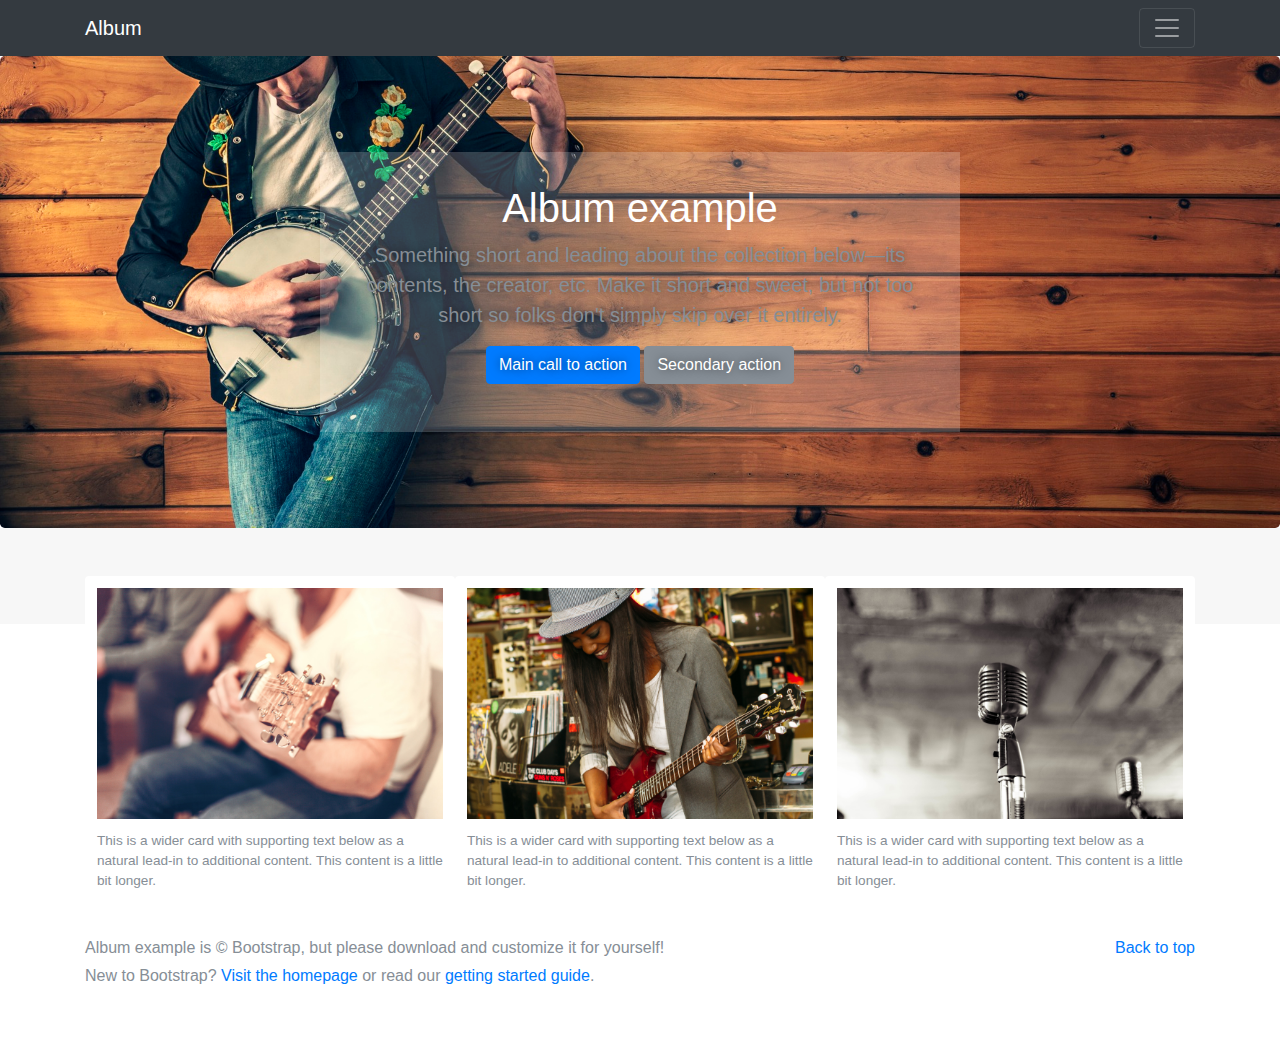
<file: band-album/index.html>
<!doctype html>
<html lang="en">
    <head>
        <meta charset="utf-8">
        <meta name="viewport" content="width=device-width, initial-scale=1, shrink-to-fit=no">
        <meta name="description" content="">
        <meta name="author" content="">
        <link rel="icon" href="../../../../favicon.ico">

        <title>Album example for Bootstrap</title>

        <!-- Bootstrap core CSS -->
        <link href="assets/css/bootstrap.min.css" rel="stylesheet">

        <!-- Custom styles for this template -->
        <link href="assets/css/album.css" rel="stylesheet">
    </head>

    <body>

        <header>
            <div class="collapse bg-dark" id="navbarHeader">
                <div class="container">
                    <div class="row">
                        <div class="col-sm-8 py-4">
                            <h4 class="text-white">About</h4>
                            <p class="text-muted">Add some information about the album below, the author, or any other background context. Make it a few sentences long so folks can pick up some informative tidbits. Then, link them off to some social networking sites or contact information.</p>
                        </div>
                        <div class="col-sm-4 py-4">
                            <h4 class="text-white">Contact</h4>
                            <ul class="list-unstyled">
                                <li><a href="#" class="text-white">Follow on Twitter</a></li>
                                <li><a href="#" class="text-white">Like on Facebook</a></li>
                                <li><a href="#" class="text-white">Email me</a></li>
                            </ul>
                        </div>
                    </div>
                </div>
            </div>
            <div class="navbar navbar-dark bg-dark">
                <div class="container d-flex justify-content-between">
                    <a href="#" class="navbar-brand">Album</a>
                    <button class="navbar-toggler" type="button" data-toggle="collapse" data-target="#navbarHeader" aria-controls="navbarHeader" aria-expanded="false" aria-label="Toggle navigation">
                        <span class="navbar-toggler-icon"></span>
                    </button>
                </div>
            </div>
        </header>

        <main role="main">

            <section class="jumbotron text-center">
                <div class="container">
                    <h1 class="jumbotron-heading">Album example</h1>
                    <p class="lead text-muted">Something short and leading about the collection below—its contents, the creator, etc. Make it short and sweet, but not too short so folks don't simply skip over it entirely.</p>
                    <p>
                        <a href="#" class="btn btn-primary">Main call to action</a>
                        <a href="#" class="btn btn-secondary">Secondary action</a>
                    </p>
                </div>
            </section>

            <div class="album text-muted">
                <div class="container">
                    <div class="card">
                        <img src="assets/images/guitar.jpg" alt="Card image cap" class="image" data-image1id="image1">
                        <p class="card-text">This is a wider card with supporting text below as a natural lead-in to additional content. This content is a little bit longer.</p>
                    </div>
                    <div class="card">
                        <img src="assets/images/lady-guitar.jpg" alt="Card image cap" class="image" data-image1id="image2">
                        <p class="card-text">This is a wider card with supporting text below as a natural lead-in to additional content. This content is a little bit longer.</p>
                    </div>
                    <div class="card">
                        <img src="assets/images/mic.jpg" alt="Card image cap" class="image" data-image1id="image3">
                        <p class="card-text">This is a wider card with supporting text below as a natural lead-in to additional content. This content is a little bit longer.</p>
                    </div>
                </div>
            </div>
        </main>

        <footer class="text-muted">
            <div class="container">
                <p class="float-right">
                    <a href="#">Back to top</a>
                </p>
                <p>Album example is &copy; Bootstrap, but please download and customize it for yourself!</p>
                <p>New to Bootstrap? <a href="../../">Visit the homepage</a> or read our <a href="../../getting-started/">getting started guide</a>.</p>
            </div>
        </footer>

        <!-- Bootstrap core JavaScript
================================================== -->
        <!-- Placed at the end of the document so the pages load faster -->

        <script src="assets/js/jquery.min.js"></script>
        <script type="text/javascript">


        </script>
        <script src="assets/js/main-javascricpt.js"></script>
        <script src="assets/js/popper.min.js"></script>
        <script src="assets/js/bootstrap.min.js"></script>
        <script src="assets/js/holder.min.js"></script>
        <script>
            Holder.addTheme('thumb', {
                bg: '#55595c',
                fg: '#eceeef',
                text: 'Thumbnail'
            });
        </script>
    </body>
</html>
</file>
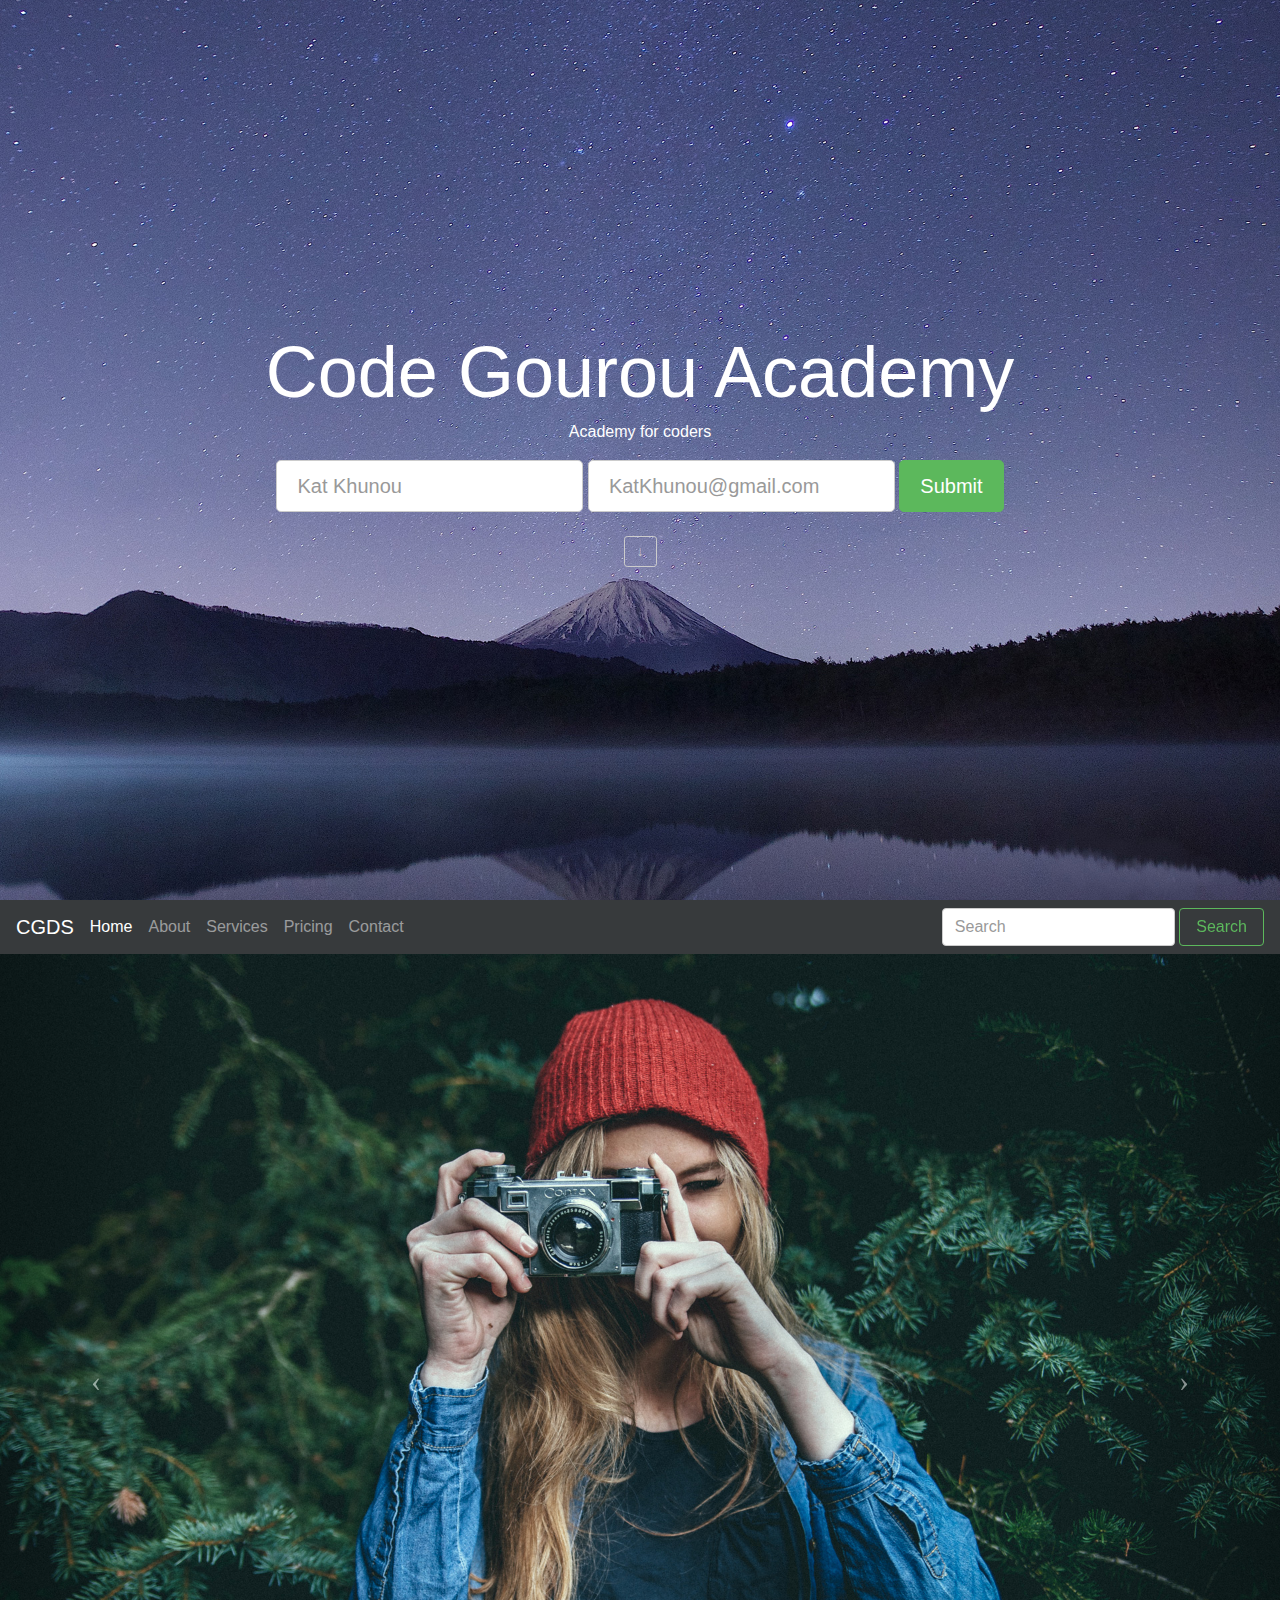
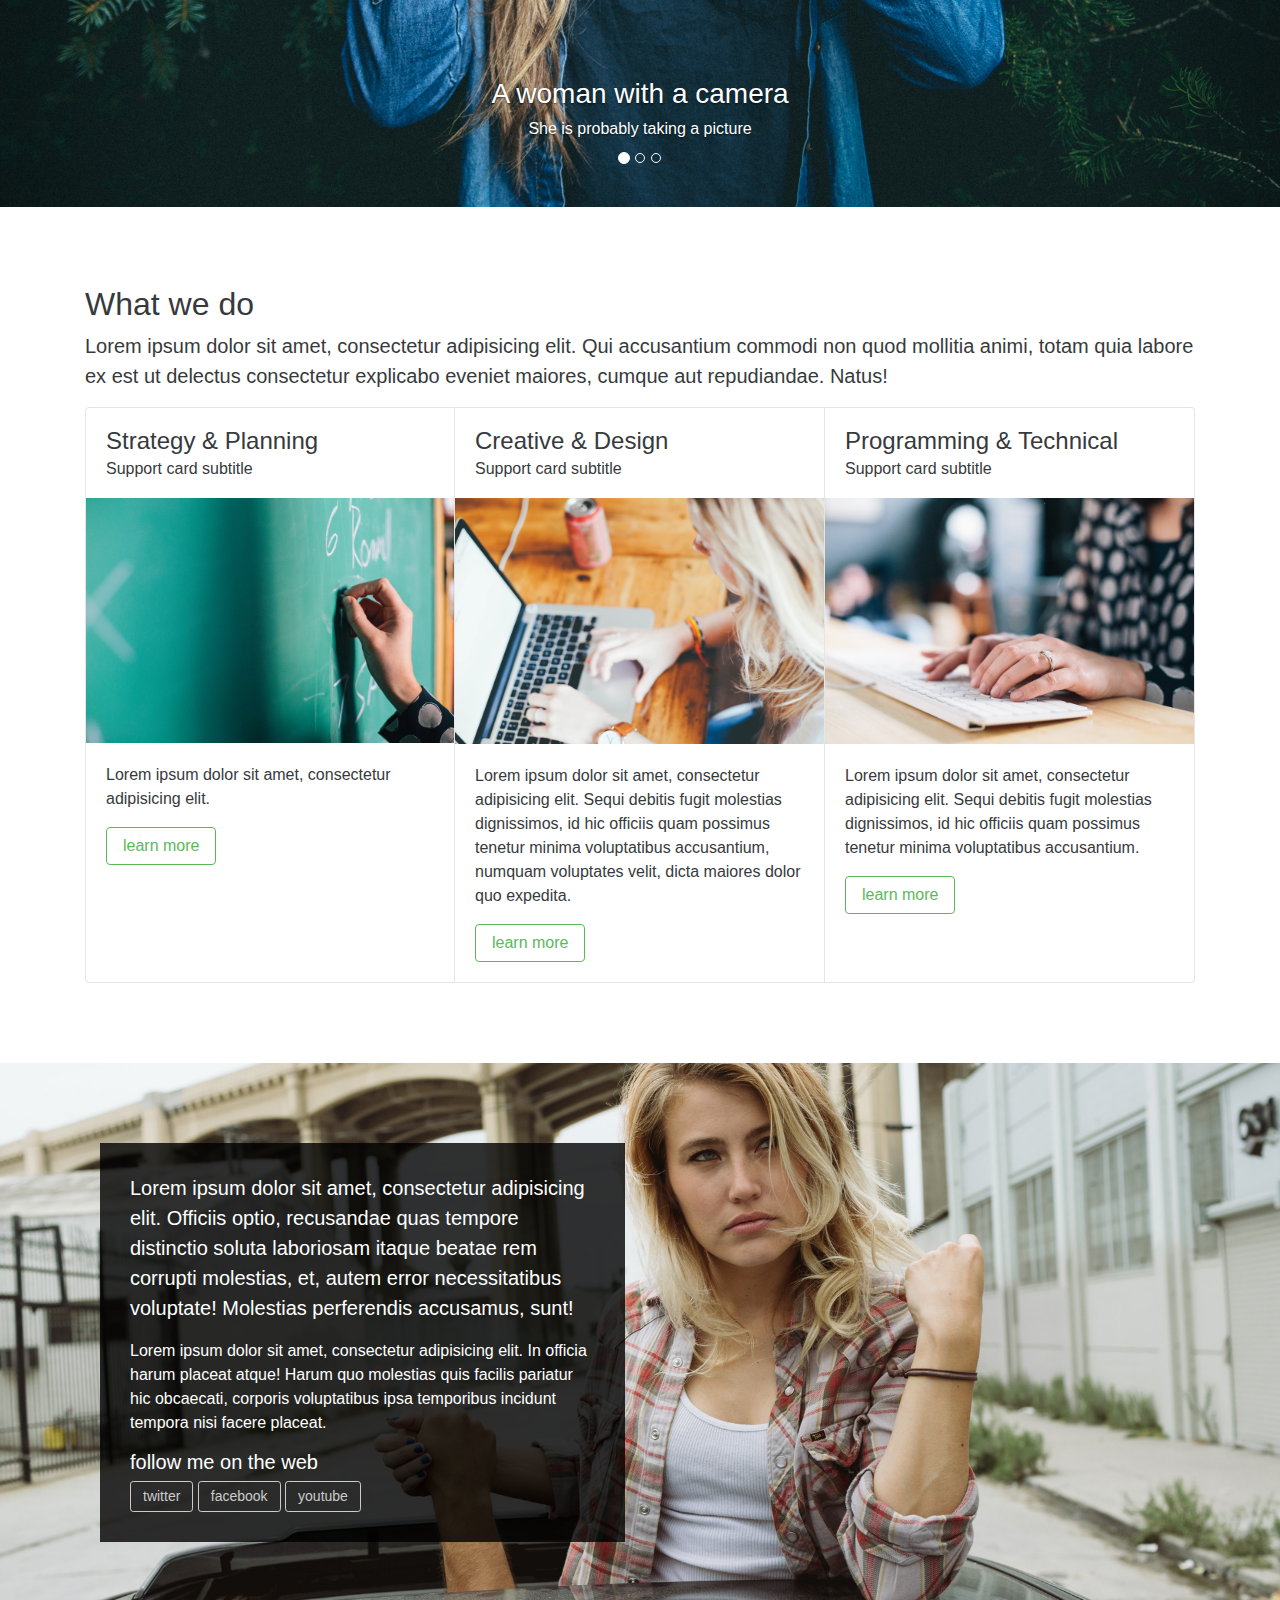
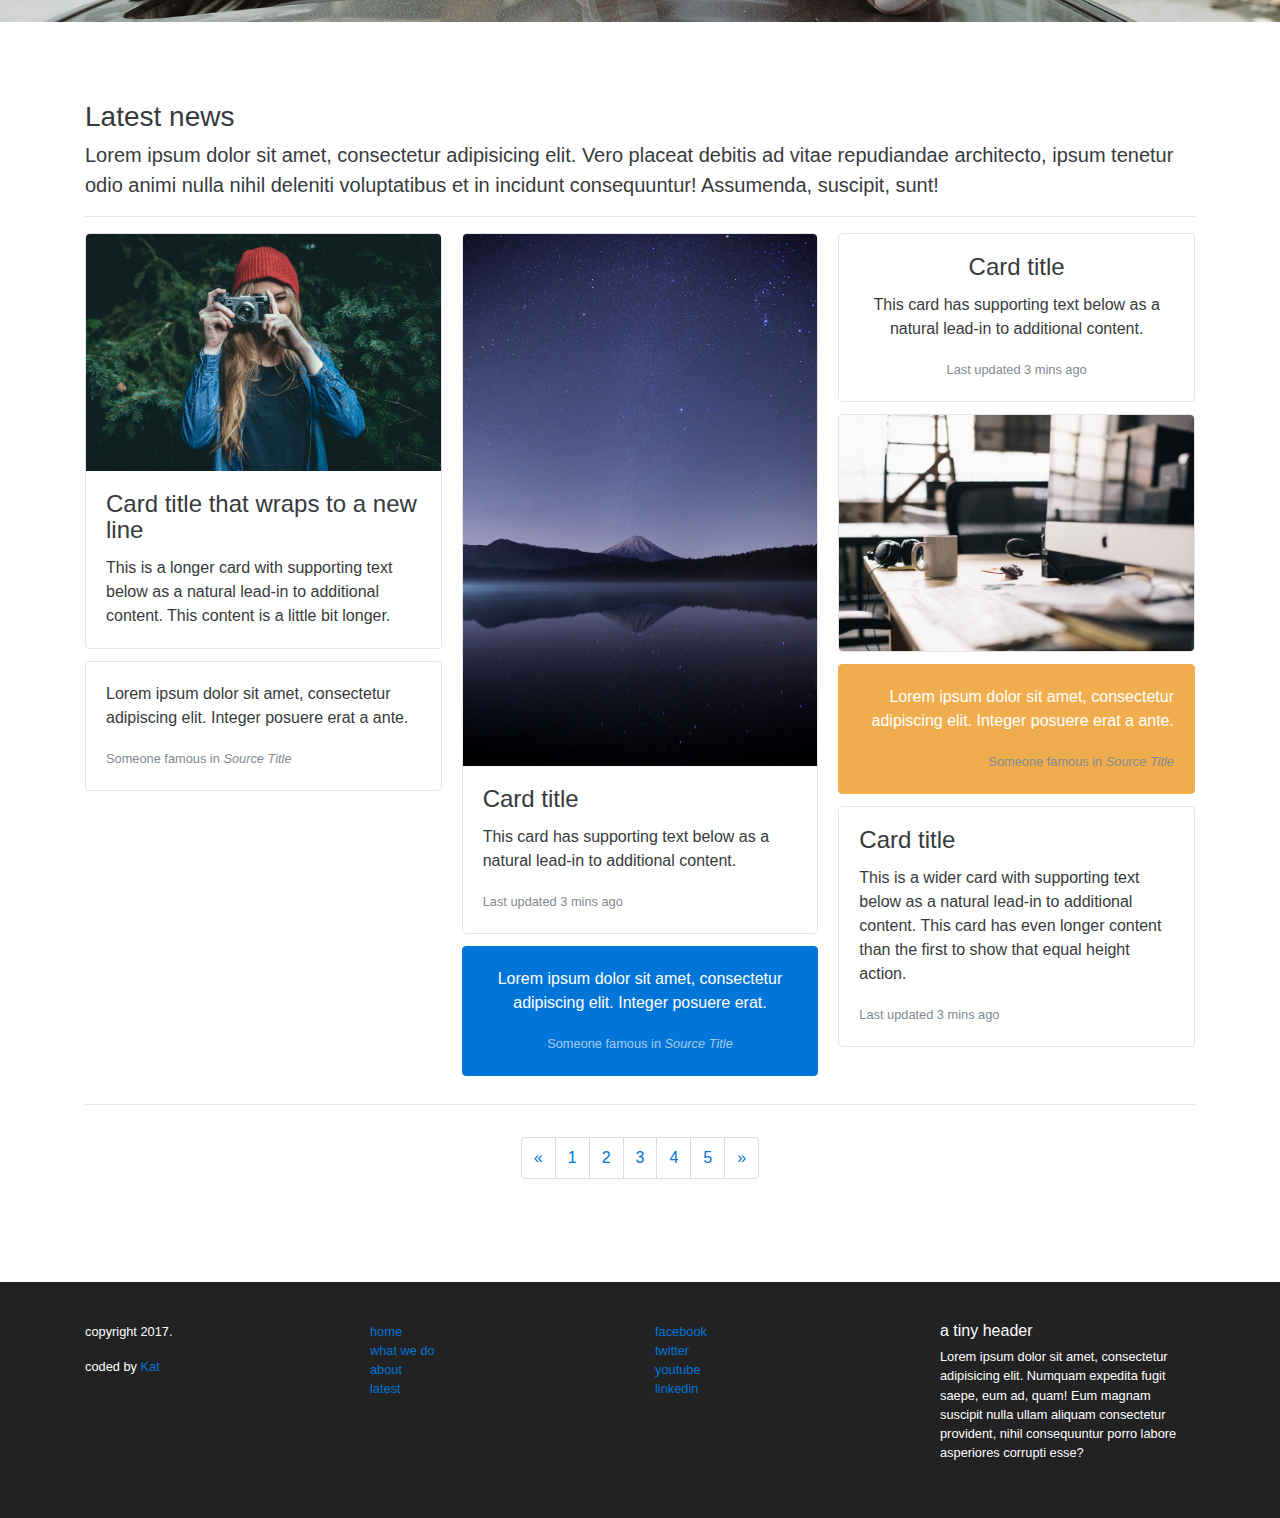
<file: Bootstrap web/index.html>
<!doctype html>
<html lang="en">
  <head>
    <title>Code Gourou Academy</title>
    <!-- Required meta tags -->
    <meta charset="utf-8">
    <meta name="viewport" content="width=device-width, initial-scale=1, shrink-to-fit=no">

    <!-- Bootstrap CSS -->
    <link rel="stylesheet" href="assets/css/bootstrap.min.css">
    
    <!-- styles css -->
    <link rel="stylesheet" href="assets/css/styles.css">
    
  </head>
  <body>
      
      <!--cover starts -->
      <section id="cover">
          <div id="cover-caption">
              <div class="container">
                  <div class="col-sm-10 col-sm-offset-1">
                      <h1 class="display-3">Code Gourou Academy</h1>
                      <p>Academy for coders</p>
                      
                      <form action="" class="form-inline">
                          <div class="form-group">
                              <label class="sr-only">Name</label>
                              <input type="text" class="form-control form-control-lg" placeholder="Kat Khunou">
                          </div>
                          
                          <div class="form-group">
                              <label class="sr-only">Email</label>
                              <input type="text" class="form-control form-control-lg" placeholder="KatKhunou@gmail.com">
                              
                              <button type="submit" class="btn btn-success btn-lg">Submit</button>
                              
                              
                          </div>
                      </form>
                            
                             <br>
                              
                              <a href="#nav-main" class="btn btn-secondary-outline btn-sm" role="button">&darr;</a>
                  </div>
              </div>
          </div>
      </section>
      <!--cover ends -->
      
       <!--navbar starts-->
         
    
    <nav class="navbar navbar-dark bg-inverse navbar-full" id="nav-main">
        <a class="navbar-brand" href="#">CGDS</a>
        <ul class="nav navbar-nav">
            <li class="nav-item active">
                <a class="nav-link" href="#">Home <span class="sr-only">(current)</span></a>
            </li>
            <li class="nav-item">
                <a class="nav-link" href="#">About</a>
            </li>
            <li class="nav-item">
                <a class="nav-link" href="#">Services</a>
            </li>
            <li class="nav-item">
                <a class="nav-link" href="#">Pricing</a>
            </li>
            <li class="nav-item">
                <a class="nav-link" href="#">Contact</a>
            </li>
        </ul>
        <form class="form-inline pull-xs-right">
            <input class="form-control" type="text" placeholder="Search">
            <button class="btn btn-success-outline" type="submit">Search</button>
        </form>
    </nav>
     <!--navbar ends-->
     
     
     <!--carousel starts-->
     
  <section id="carousel">
        <div id="carousel-home" class="carousel slide" data-ride="carousel">
            <ol class="carousel-indicators">
                <li data-target="#carousel-home" data-slide-to="0" class="active"></li>
                <li data-target="#carousel-home" data-slide-to="1"></li>
                <li data-target="#carousel-home" data-slide-to="2"></li>
            </ol>
            <div class="carousel-inner" role="listbox">
                <div class="carousel-item active">
                    <img src="assets/images/woman-camera.jpg" alt="Woman taking picture with a camera">
                    
                    <div class="carousel-caption">
                        <h3>A woman with a camera</h3>
                        <p>She is probably taking a picture</p>
                    </div>
                </div>
                <div class="carousel-item">
                    <img src="assets/images/spiderweb.jpg" alt="A wet spiderweb">
                    
                    <div class="carousel-caption">
                        <h3>Down came the rain</h3>
                        <p>And washed the spider out</p>
                    </div>
                </div>
                <div class="carousel-item">
                    <img src="assets/images/hearthand.jpg" alt="Two hands making a heart">
                    
                    <div class="carousel-caption">
                        <h3>Making love</h3>
                        <p>With their hands...</p>
                    </div>
                </div>
            </div>
            <a class="left carousel-control" href="#carousel-home" role="button" data-slide="prev">
                <span class="icon-prev" aria-hidden="true"></span>
                <span class="sr-only">Previous</span>
            </a>
            <a class="right carousel-control" href="#carousel-home" role="button" data-slide="next">
                <span class="icon-next" aria-hidden="true"></span>
                <span class="sr-only">Next</span>
            </a>
        </div>
        <!--the carousel funtions do not work, still have to fix the problem -->
    </section>
    
     <!--carousel ends-->
     
       <!--what we do section starts -->
        <section id="what-we-do">
         <div class="section-content">
             <div class="container">
                 <h2>What we do</h2>
                 <p class="lead">Lorem ipsum dolor sit amet, consectetur adipisicing elit. Qui accusantium commodi non quod mollitia animi, totam quia labore ex est ut delectus consectetur explicabo eveniet maiores, cumque aut repudiandae. Natus!</p>
             
                 <div class="row">
                     <div class="col-sm-12">
                         <div class="card-group">
                             <div class="card">
                                 <div class="card-block">
                                     <h4 class="card-title">Strategy &amp; Planning</h4>
                                     <h6 class="card-subtitle">Support card subtitle</h6>
                                 </div>
                                 <img src="assets/images/chalkboard.jpg" alt="a chalkboard">
                                 <div class="card-block">
                                     <p class="card-text">Lorem ipsum dolor sit amet, consectetur adipisicing elit.</p>
                                     <button type="button" class="btn btn-success-outline" data-toggle="modal" data-target="#myModal">learn more</button>
                                 </div>
                             </div>

                             <div class="card">
                                 <div class="card-block">
                                     <h4 class="card-title">Creative &amp; Design</h4>
                                     <h6 class="card-subtitle">Support card subtitle</h6>
                                 </div>
                                 <img src="assets/images/working.jpg" alt="working on a laptop">
                                 <div class="card-block">
                                     <p class="card-text">Lorem ipsum dolor sit amet, consectetur adipisicing elit. Sequi debitis fugit molestias dignissimos, id hic officiis quam possimus tenetur minima voluptatibus accusantium, numquam voluptates velit, dicta maiores dolor quo expedita.</p>
                                     <button type="button" class="btn btn-success-outline" data-toggle="modal" data-target="#myModal">learn more</button>
                                 </div>
                             </div>

                             <div class="card">
                                 <div class="card-block">
                                     <h4 class="card-title">Programming &amp; Technical</h4>
                                     <h6 class="card-subtitle">Support card subtitle</h6>
                                 </div>
                                 <img src="assets/images/programming.jpg" alt="fingers typing on a keyboard">
                                 <div class="card-block">
                                     <p class="card-text">Lorem ipsum dolor sit amet, consectetur adipisicing elit. Sequi debitis fugit molestias dignissimos, id hic officiis quam possimus tenetur minima voluptatibus accusantium.</p>
                                     <button type="button" class="btn btn-success-outline" data-toggle="modal" data-target="#myModal">learn more</button>
                                 </div>
                             </div>
                         </div>
                     </div>
                 </div>
             </div>
         </div>
    </section>
    <!--what we do section ends -->
     
     <!--about section start -->
     <section id="about">
         <div class="section-content">
             <div class="container">
                 <div class="col-sm-6">
                     <div class="about-text">
                         <p class="lead">Lorem ipsum dolor sit amet, consectetur adipisicing elit. Officiis optio, recusandae quas tempore distinctio soluta laboriosam itaque beatae rem corrupti molestias, et, autem error necessitatibus voluptate! Molestias perferendis accusamus, sunt!</p>
                         <p>Lorem ipsum dolor sit amet, consectetur adipisicing elit. In officia harum placeat atque! Harum quo molestias quis facilis pariatur hic obcaecati, corporis voluptatibus ipsa temporibus incidunt tempora nisi facere placeat.</p>
                         
                         <h5>follow me on the web</h5>
                         <a href="" class="btn btn-sm btn-secondary-outline">twitter</a>
                         <a href="" class="btn btn-sm btn-secondary-outline">facebook</a>
                         <a href="" class="btn btn-sm btn-secondary-outline">youtube</a>
                     </div>
                 </div>
             </div>
         </div>
     </section>
     <!--about section ends -->
     
   <section id="news">
        <div class="section-content">
            <div class="container">
                
                <h3>Latest news</h3>
                <p class="lead">Lorem ipsum dolor sit amet, consectetur adipisicing elit. Vero placeat debitis ad vitae repudiandae architecto, ipsum tenetur odio animi nulla nihil deleniti voluptatibus et in incidunt consequuntur! Assumenda, suscipit, sunt!</p>
                
                <hr>
                
                <div class="row">
                    <div class="col-sm-12">
                        
                        <div class="card-columns">
                            <div class="card">
                                <img class="card-img-top" src="assets/images/woman-camera.jpg" alt="woman with a camera">
                                <div class="card-block">
                                    <h4 class="card-title">Card title that wraps to a new line</h4>
                                    <p class="card-text">This is a longer card with supporting text below as a natural lead-in to additional content. This content is a little bit longer.</p>
                                </div>
                            </div>
                            <div class="card card-block">
                                <blockquote class="card-blockquote">
                                    <p>Lorem ipsum dolor sit amet, consectetur adipiscing elit. Integer posuere erat a ante.</p>
                                    <footer>
                                        <small class="text-muted">
                                        Someone famous in <cite title="Source Title">Source Title</cite>
                                        </small>
                                    </footer>
                                </blockquote>
                            </div>
                            <div class="card">
                                <img class="card-img-top" src="assets/images/stars.jpg" alt="landscape photography of stars">
                                <div class="card-block">
                                    <h4 class="card-title">Card title</h4>
                                    <p class="card-text">This card has supporting text below as a natural lead-in to additional content.</p>
                                    <p class="card-text"><small class="text-muted">Last updated 3 mins ago</small></p>
                                </div>
                            </div>
                            <div class="card card-block card-inverse card-primary text-xs-center">
                                <blockquote class="card-blockquote">
                                    <p>Lorem ipsum dolor sit amet, consectetur adipiscing elit. Integer posuere erat.</p>
                                    <footer>
                                        <small>
                                        Someone famous in <cite title="Source Title">Source Title</cite>
                                        </small>
                                    </footer>
                                </blockquote>
                            </div>
                            <div class="card card-block text-xs-center">
                                <h4 class="card-title">Card title</h4>
                                <p class="card-text">This card has supporting text below as a natural lead-in to additional content.</p>
                                <p class="card-text"><small class="text-muted">Last updated 3 mins ago</small></p>
                            </div>
                            <div class="card">
                                <img class="card-img" src="assets/images/computer.jpg" alt="A desktop with a computer on it">
                            </div>
                            <div class="card card-block text-xs-right card-warning card-inverse">
                                <blockquote class="card-blockquote">
                                    <p>Lorem ipsum dolor sit amet, consectetur adipiscing elit. Integer posuere erat a ante.</p>
                                    <footer>
                                        <small class="text-muted">
                                        Someone famous in <cite title="Source Title">Source Title</cite>
                                        </small>
                                    </footer>
                                </blockquote>
                            </div>
                            <div class="card card-block">
                                <h4 class="card-title">Card title</h4>
                                <p class="card-text">This is a wider card with supporting text below as a natural lead-in to additional content. This card has even longer content than the first to show that equal height action.</p>
                                <p class="card-text"><small class="text-muted">Last updated 3 mins ago</small></p>
                            </div>
                        </div>
                        
                        <hr>
                        
                        <nav class="text-xs-center">
                            <ul class="pagination">
                                <li class="page-item">
                                    <a class="page-link" href="#" aria-label="Previous">
                                        <span aria-hidden="true">&laquo;</span>
                                        <span class="sr-only">Previous</span>
                                    </a>
                                </li>
                                <li class="page-item"><a class="page-link" href="#">1</a></li>
                                <li class="page-item"><a class="page-link" href="#">2</a></li>
                                <li class="page-item"><a class="page-link" href="#">3</a></li>
                                <li class="page-item"><a class="page-link" href="#">4</a></li>
                                <li class="page-item"><a class="page-link" href="#">5</a></li>
                                <li class="page-item">
                                    <a class="page-link" href="#" aria-label="Next">
                                        <span aria-hidden="true">&raquo;</span>
                                        <span class="sr-only">Next</span>
                                    </a>
                                </li>
                            </ul>
                        </nav>                       
                        
                    </div>
                </div>
                
            </div>
        </div>
    </section>
    
    
    
    <footer id="footer-main">
        <div class="container">
            <div class="row">
                <div class="col-sm-3">
                    <p>copyright 2017.</p>
                    <p>coded by <a href="#">Kat</a></p>
                </div>
                <div class="col-sm-3">
                    <ul class="list-unstyled">
                        <li><a href="">home</a></li>
                        <li><a href="">what we do</a></li>
                        <li><a href="">about</a></li>
                        <li><a href="">latest</a></li>
                    </ul>
                </div>
                <div class="col-sm-3">
                    <ul class="list-unstyled">
                        <li><a href="">facebook</a></li>
                        <li><a href="">twitter</a></li>
                        <li><a href="">youtube</a></li>
                        <li><a href="">linkedin</a></li>
                    </ul>
                </div>
                <div class="col-sm-3">
                    <h6>a tiny header</h6>
                    <p>Lorem ipsum dolor sit amet, consectetur adipisicing elit. Numquam expedita fugit saepe, eum ad, quam! Eum magnam suscipit nulla ullam aliquam consectetur provident, nihil consequuntur porro labore asperiores corrupti esse?</p>
                </div>
            </div>
        </div>
    </footer>

      
      
    <!-- Optional JavaScript -->
    <!-- jQuery first, then Bootstrap JS -->
   <script src="assets/js/jquery.min.js"></script>
   
    <script src="assets/js/bootstrap.min.js"></script>
    
  </body>
</html>
</file>
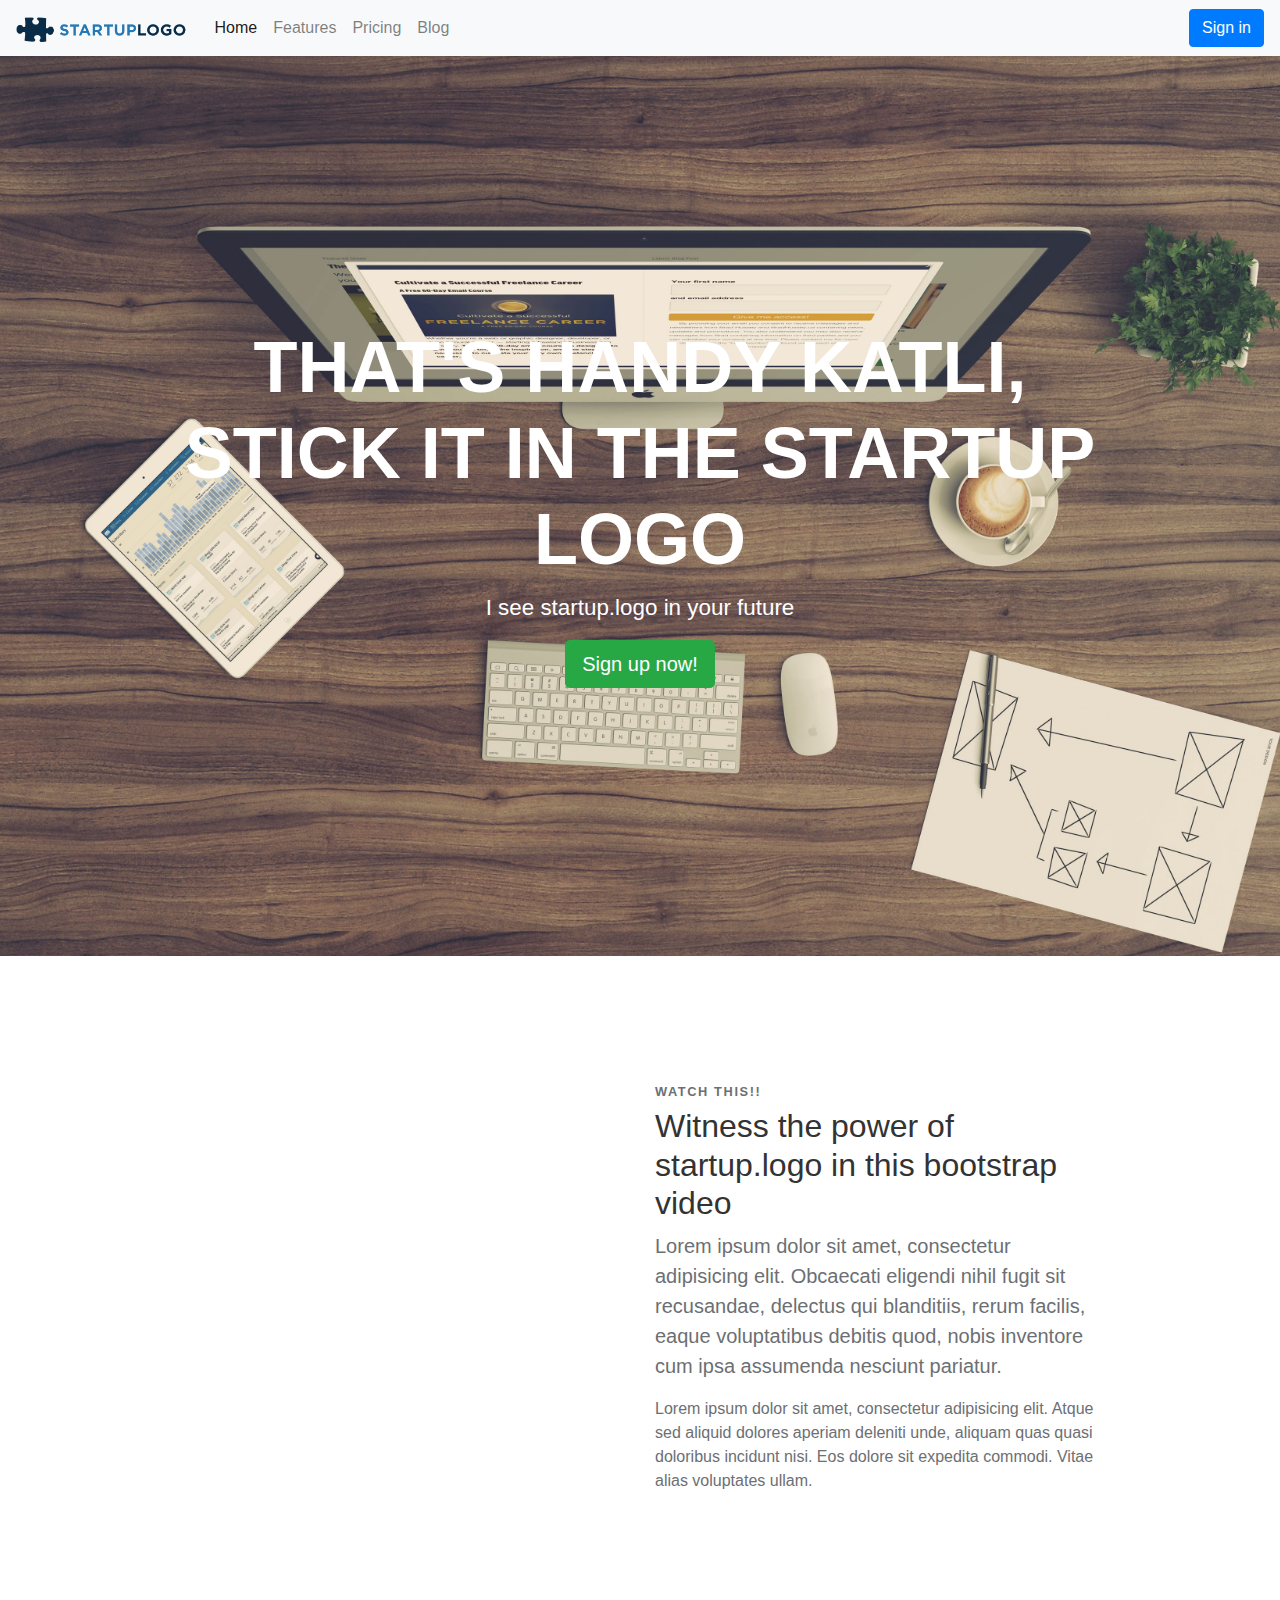
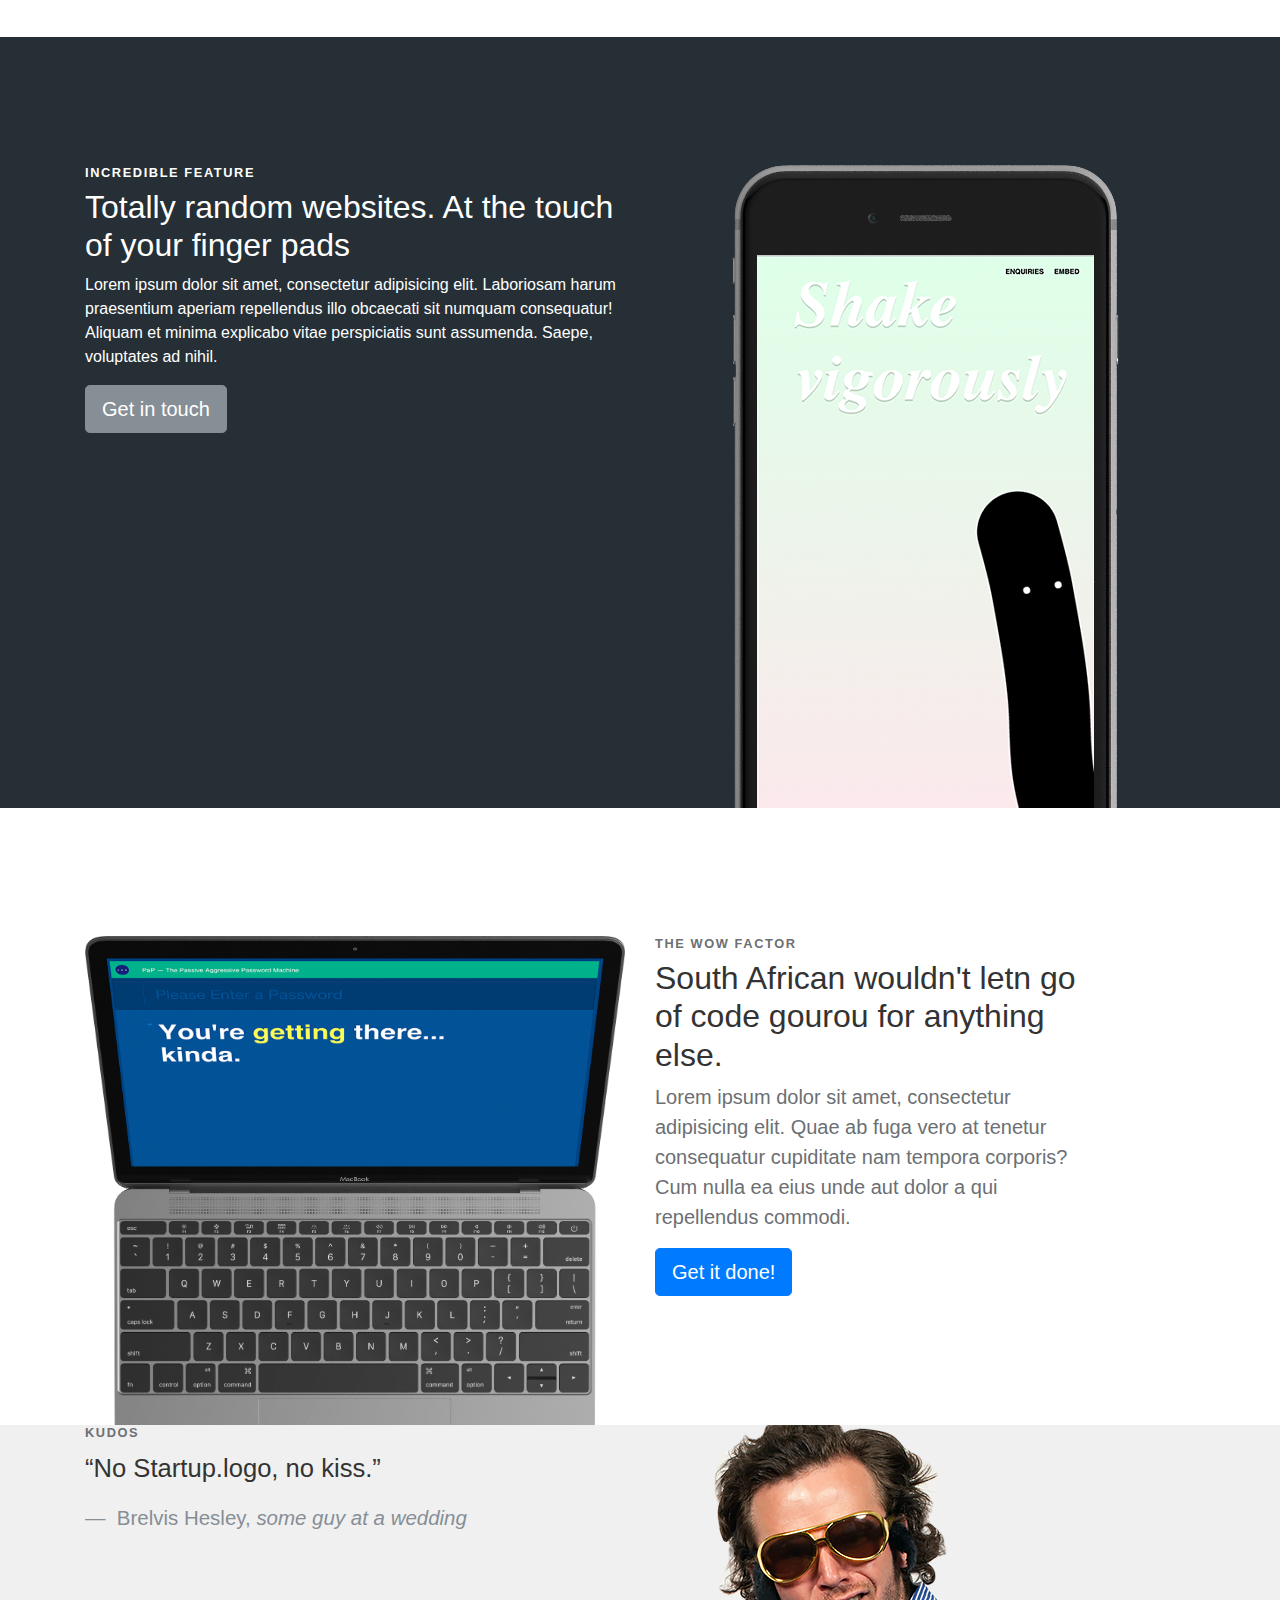
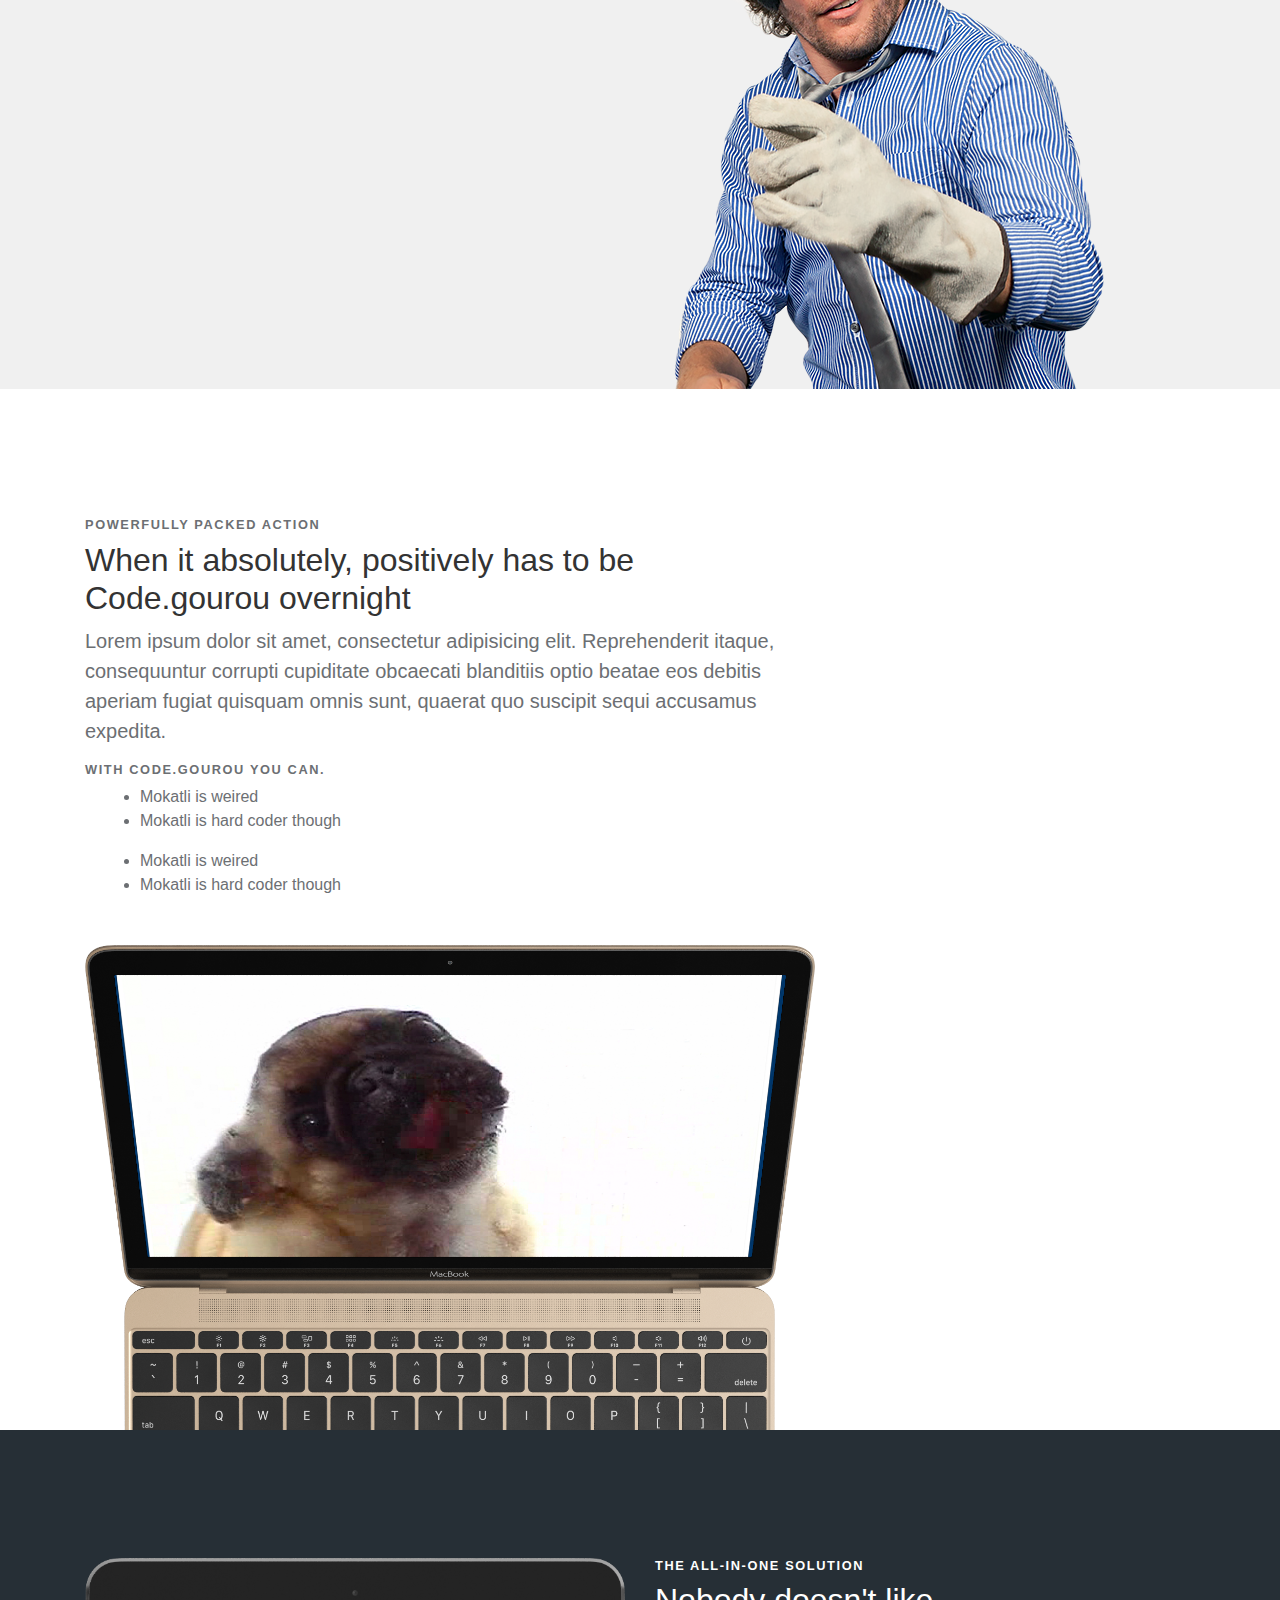
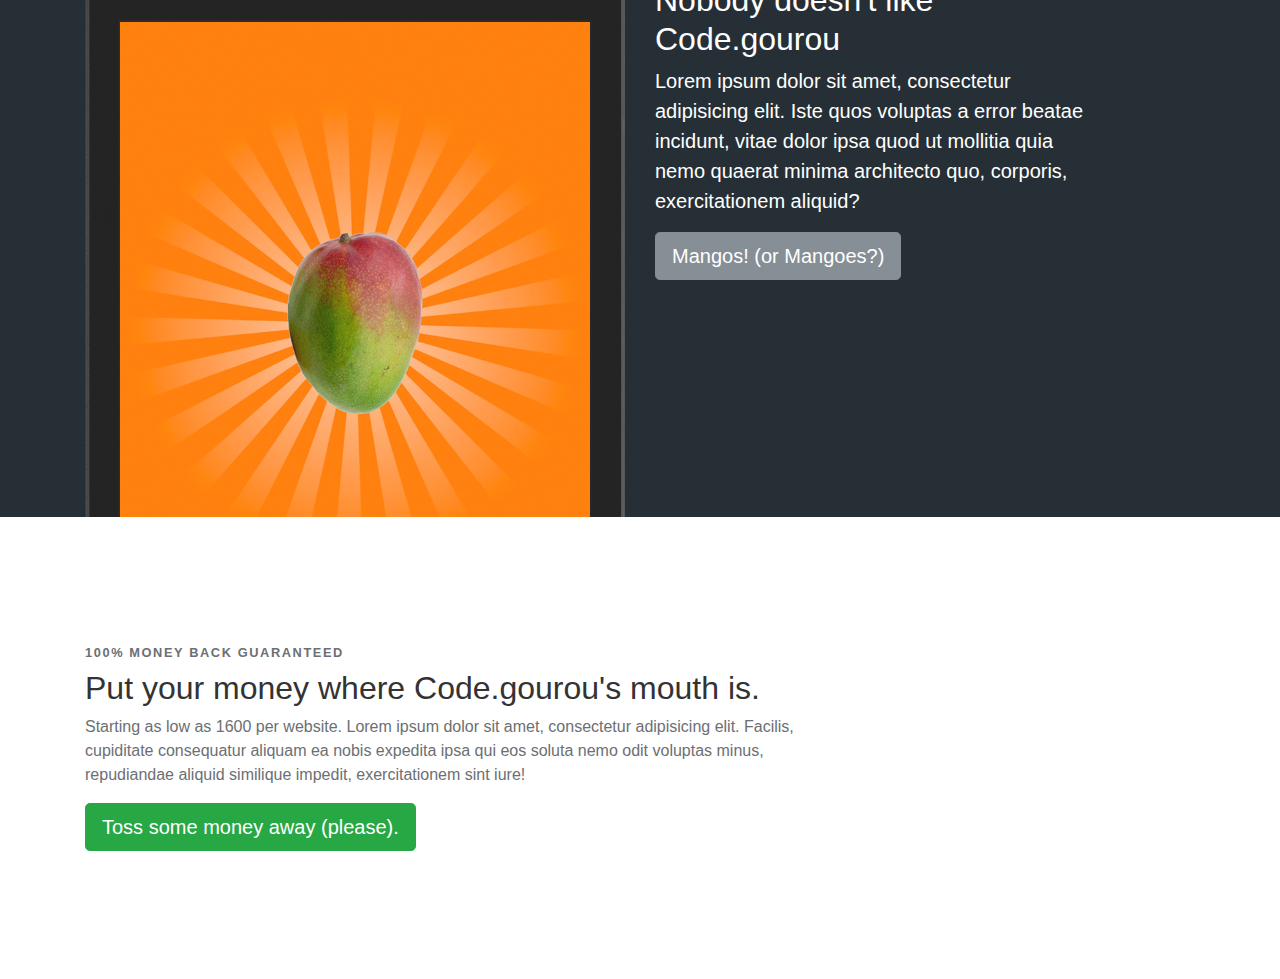
<file: Start up/index.html>
<!doctype html>
<html lang="en">
    <head>
        <meta charset="utf-8">
        <meta name="viewport" content="width=device-width, initial-scale=1, shrink-to-fit=no">
        <meta name="description" content="">
        <meta name="author" content="">
        <link rel="icon" href="../../../../favicon.ico">

        <title>Code Gourou DS</title>

        <!-- Bootstrap core CSS -->
        <link href="assets/css/bootstrap.min.css" rel="stylesheet">

        <!-- Custom styles for this template -->
        <link href="assets/css/startup.css" rel="stylesheet">
    </head>
    <body>
        <nav class="navbar navbar-expand-lg navbar-light bg-light">
            <a class="navbar-brand" href="#"><img src="assets/images/logo.png" alt="startup.logo" height="26px"></a>
            <button class="navbar-toggler" type="button" data-toggle="collapse" data-target="#navbarTogglerDemo02" aria-controls="navbarTogglerDemo02" aria-expanded="false" aria-label="Toggle navigation">
                <span class="navbar-toggler-icon"></span>
            </button>

            <div class="collapse navbar-collapse" id="navbarTogglerDemo02">
                <ul class="navbar-nav mr-auto mt-2 mt-lg-0">
                    <li class="nav-item active">
                        <a class="nav-link" href="#">Home <span class="sr-only">(current)</span></a>
                    </li>
                    <li class="nav-item">
                        <a class="nav-link" href="#">Features</a>
                    </li>
                    <li class="nav-item">
                        <a class="nav-link" href="#">Pricing</a>
                    </li>
                    <li class="nav-item">
                        <a class="nav-link" href="#">Blog</a>
                    </li>
                </ul>
            </div>
            <div class="float-right"><a class="btn btn-primary" href="#">Sign in</a></div>
        </nav>

        <div id="stage">
            <div id="stage-caption">
                <h1 class="display-3">That's handy Katli, stick it in the startup logo </h1>
                <p>I see startup.logo in your future</p>
                <a href="" class="btn btn-lg btn-success">Sign up now!</a>
            </div>
        </div>

        <section id="feature-one">
            <div class="container">
                <div class="row feature-content">
                            <div class="col-sm-6">
                                <iframe width="100%" height="315" src="" frameborder="0" allowfullscreen></iframe>
                            </div>
                            <div class="col-sm-5 col-sm-offset-1">
                                <h6>Watch this!!</h6>
                                <h2>Witness the power of startup.logo in this bootstrap video</h2>
                                <p class="lead">Lorem ipsum dolor sit amet, consectetur adipisicing elit. Obcaecati eligendi nihil fugit sit recusandae, delectus qui blanditiis, rerum facilis, eaque voluptatibus debitis quod, nobis inventore cum ipsa assumenda nesciunt pariatur.</p>
                                <p>Lorem ipsum dolor sit amet, consectetur adipisicing elit. Atque sed aliquid dolores aperiam deleniti unde, aliquam quas quasi doloribus incidunt nisi. Eos dolore sit expedita commodi. Vitae alias voluptates ullam.</p>
                            </div>


                </div>
            </div>
        </section>

        <section id="feature-two" class="feature-dark">
            <div class="container">
                <div class="row feature-content">
                    <div class="col-sm-6 feature-caption">
                        <h6>Incredible feature</h6>
                        <h2>Totally random websites. At the touch of your finger pads</h2>
                        <p>Lorem ipsum dolor sit amet, consectetur adipisicing elit. Laboriosam harum praesentium aperiam repellendus illo obcaecati sit numquam consequatur! Aliquam et minima explicabo vitae perspiciatis sunt assumenda. Saepe, voluptates ad nihil.</p>
                        <a class="btn btn-secondary btn-lg" href="#" role="button">Get in touch</a>
                    </div>
                    <div class="col-sm-6 text-sm-center hidden-md-down">
                        <img src="assets/images/iphone-1.png" alt="iphone1">
                    </div>
                </div>
            </div>
        </section>

        <section id="feature-three">
            <div class="container">
                <div class="row feature-content">
                    <div class="col-lg-6 hidden-md-down">
                        <img src="assets/images/macbook.png" alt="macbook">
                    </div>
                    <div class="col-lg-5 col-lg-offset-1">
                        <h6>The wow factor</h6>
                        <h2>South African wouldn't letn go of code gourou for anything else.</h2>
                        <p class="lead">Lorem ipsum dolor sit amet, consectetur adipisicing elit. Quae ab fuga vero at tenetur consequatur cupiditate nam tempora corporis? Cum nulla ea eius unde aut dolor a qui repellendus commodi.</p>
                        <a href="" role="button" class="btn btn-primary btn-lg">Get it done!</a>
                    </div>
                </div>
            </div>
        </section>

        <section id="feature-four" class="feature-alt">
            <div class="container">
                <div class="row feature-content">
                        <div class="col-lg-6">
                            <h6>Kudos</h6>
                            <blockquote class="blockquote feature-content">
                                &ldquo;No Startup.logo, no kiss.&rdquo;
                                <footer class="blockquote-footer">
                                    Brelvis Hesley, <cite>some guy at a wedding</cite>
                                </footer>
                            </blockquote>
                        </div>
                        <div class="col-l g-6 hidden-md-down">
                            <img src="assets/images/brad-elvis.png" alt="brad as elvis at a wedding">
                        </div>
                    </div>
            </div>
        </section>

        <section id="feature-five" class="feature-full">
          <div class="container">
            <div class="row feature-content">
              <div class="col-lg-8 col-lg-offset-2">
                <h6>Powerfully packed action</h6>
                <h2>When it absolutely, positively has to be Code.gourou overnight</h2>
                <p class="lead">Lorem ipsum dolor sit amet, consectetur adipisicing elit. Reprehenderit itaque, consequuntur corrupti cupiditate obcaecati blanditiis optio beatae eos debitis aperiam fugiat quisquam omnis sunt, quaerat quo suscipit sequi accusamus expedita.</p>
                <h6>With Code.gourou you can.</h6>
                <div class="col-lg-6">
                    <ul>
                        <li>Mokatli is weired</li>
                        <li>Mokatli is hard coder though</li>
                    </ul>
                </div>
                <div class="col-lg-6">
                    <ul>
                        <li>Mokatli is weired</li>
                        <li>Mokatli is hard coder though</li>
                    </ul>
                </div>
                    <img src="assets/images/macbook-2.png" alt="macbook-2">
              </div>
            </div>
          </div>
        </section>

        <section id="feature-six" class="feature-dark">
            <div class="container">
                <div class="row feature-content">
                    <div class="col-lg-6 hidden-md-down">
                        <img src="assets/images/ipad.png" alt="ipad">
                    </div>
                    <div class="col-lg-5 col-lg-offset-1">
                        <h6>The all-in-one solution</h6>
                        <h2>Nobody doesn't like Code.gourou</h2>
                        <p class="lead">Lorem ipsum dolor sit amet, consectetur adipisicing elit. Iste quos voluptas a error beatae incidunt, vitae dolor ipsa quod ut mollitia quia nemo quaerat minima architecto quo, corporis, exercitationem aliquid?</p>
                        <a href="" role="button" class="btn btn-secondary btn-lg">Mangos! (or Mangoes?)</a>
                    </div>
                </div>
            </div>
        </section>

        <section id="feature-seve">
            <div class="container">
                <div class="row feature-content">
                    <div class="col-lg-8 col-lg-offset-2">
                        <h6>100% money back guaranteed </h6>
                        <h2>Put your money where Code.gourou's mouth is.</h2>
                        <p>Starting as low as 1600 per website. Lorem ipsum dolor sit amet, consectetur adipisicing elit. Facilis, cupiditate consequatur aliquam ea nobis expedita ipsa qui eos soluta nemo odit voluptas minus, repudiandae aliquid similique impedit, exercitationem sint iure!</p>
                        <a href="" role="button" class="btn btn-success btn-lg">Toss some money away (please).</a>
                    </div>
                </div>
            </div>
        </section>


        <!-- Bootstrap core JavaScript
================================================== -->
        <!-- Placed at the end of the document so the pages load faster -->
        <script src="assets/js/jquery.min.js"></script>
        <script src="assets/js/bootstrap.min.js"></script>
    </body>
</html>
</file>
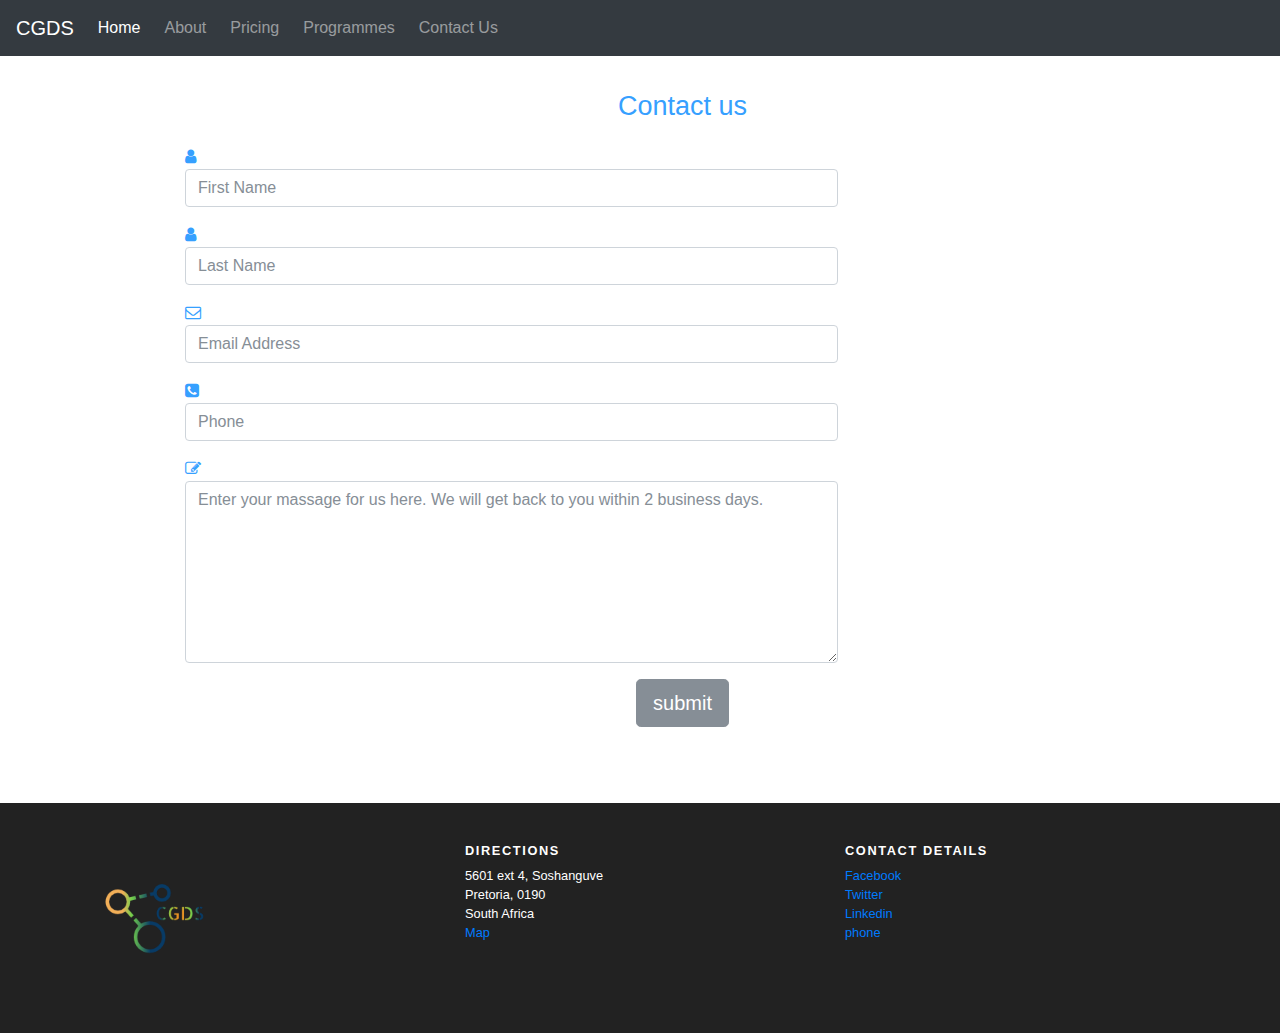
<file: CDGS/Contact-us.html>
<!DOCTYPE html>
<html>
    <head>
        <title>codegouroudigitalservices</title>

        <link rel="stylesheet" href="assets/css/bootstrap.min.css">
        <link rel="stylesheet" href="assets/css/styles.css">

        <link rel="stylesheet" href="https://cdnjs.cloudflare.com/ajax/libs/font-awesome/4.7.0/css/font-awesome.min.css">

        <link rel="stylesheet" href="https://fonts.googleapis.com/icon?family=Material+Icons">

    </head>

    <body>

        <!--navbar starts -->
        <nav class="navbar navbar-expand-lg navbar-dark bg-dark">
            <a class="navbar-brand" href="#">CGDS</a>
            <button class="navbar-toggler" type="button" data-toggle="collapse" data-target="#navbarTogglerDemo02" aria-controls="navbarTogglerDemo02" aria-expanded="false" aria-label="Toggle navigation">
                <span class="navbar-toggler-icon"></span>
            </button>

            <div class="collapse navbar-collapse" id="navbarTogglerDemo02">
                <ul class="navbar-nav mr-auto mt-2 mt-lg-0">
                    <li class="nav-item active">
                        <a class="nav-link" href="index.html">Home <span class="sr-only">(current)</span></a>
                    </li>
                    <li class="nav-item">
                        <a class="nav-link" href="#">About</a>
                    </li>
                    <li class="nav-item">
                        <a class="nav-link" href="prices.html">Pricing</a>
                    </li>
                    <li class="nav-item">
                        <a class="nav-link" href="programmes.html">Programmes</a>
                    </li>
                    <li class="nav-item">
                        <a class="nav-link" href="Contact-us.html">Contact Us</a>
                    </li>
                </ul>
            </div>
        </nav>
        <!--navbar ends-->

        <div class="container" id="contact">
            <div class="row">
                <div class="col-md-12">
                    <div class="well well-sm">
                        <form class="form-horizontal" method="post" action="connect.php">
                            <fieldset>
                                <legend class="text-center header">Contact us</legend>

                                <div class="form-group">
                                    <span class="col-md-1 col-md-offset-2 text-center"><i class="fa fa-user bigicon"></i></span>
                                    <div class="col-md-8">
                                        <input id="fname" name="name" type="text" placeholder="First Name" class="form-control">
                                    </div>
                                </div>
                                <div class="form-group">
                                    <span class="col-md-1 col-md-offset-2 text-center"><i class="fa fa-user bigicon"></i></span>
                                    <div class="col-md-8">
                                        <input id="lname" name="name" type="text" placeholder="Last Name" class="form-control">
                                    </div>
                                </div>

                                <div class="form-group">
                                    <span class="col-md-1 col-md-offset-2 text-center"><i class="fa fa-envelope-o bigicon"></i></span>
                                    <div class="col-md-8">
                                        <input id="email" name="email" type="text" placeholder="Email Address" class="form-control">
                                    </div>
                                </div>

                                <div class="form-group">
                                    <span class="col-md-1 col-md-offset-2 text-center"><i class="fa fa-phone-square bigicon"></i></span>
                                    <div class="col-md-8">
                                        <input id="phone" name="phone" type="text" placeholder="Phone" class="form-control">
                                    </div>
                                </div>

                                <div class="form-group">
                                    <span class="col-md-1 col-md-offset-2 text-center"><i class="fa fa-pencil-square-o bigicon"></i></span>
                                    <div class="col-md-8">
                                        <textarea class="form-control" id="message" name="message" placeholder="Enter your massage for us here. We will get back to you within 2 business days." rows="7"></textarea>
                                    </div>
                                </div>

                                <div class="form-group">
                                    <div class="col-md-12 text-center">
                                    <button class="btn btn-secondary btn-lg" type="submit" value="Submit">submit</button>
                                    </div>
                                </div>
                            </fieldset>
                        </form>
                    </div>
                </div>
            </div>
        </div>

        <!-- footer Start -->
        <footer id="footer-main">
            <div class="container">
                <div class="row">
                    <div class="col-sm-4">
                        <img src="assets/images/cgds.png" alt="" height="150px">
                    </div>
                    <div class="col-sm-4">
                        <h6>Directions</h6>
                        <p>5601 ext 4, Soshanguve<br>
                            Pretoria, 0190<br>
                            South Africa<br>
                            <a href="">Map</a>
                        </p>
                    </div>
                    <div class="col-sm-4">
                        <h6>Contact details</h6>
                        <ul class="list-unstyled">
                            <li><a href="">Facebook</a></li>
                            <li><a href="">Twitter</a></li>
                            <li><a href="">Linkedin</a></li>
                            <li> <a href="">phone</a></li>
                        </ul>
                    </div>
                </div>
            </div>
        </footer>
        <!--footer End -->

        <!-- All Javascript Plugins  -->
        <script type="text/javascript" src="assets/js/jquery.min.js"></script>
        <script type="text/javascript" src="assets/js/holder.min.js"></script>
        <script type="text/javascript" src="assets/js/bootstrap.min.css"></script>
        <script type="text/javascript" src="assets/js/popper.min.js"></script>

    </body>

</html>
</file>
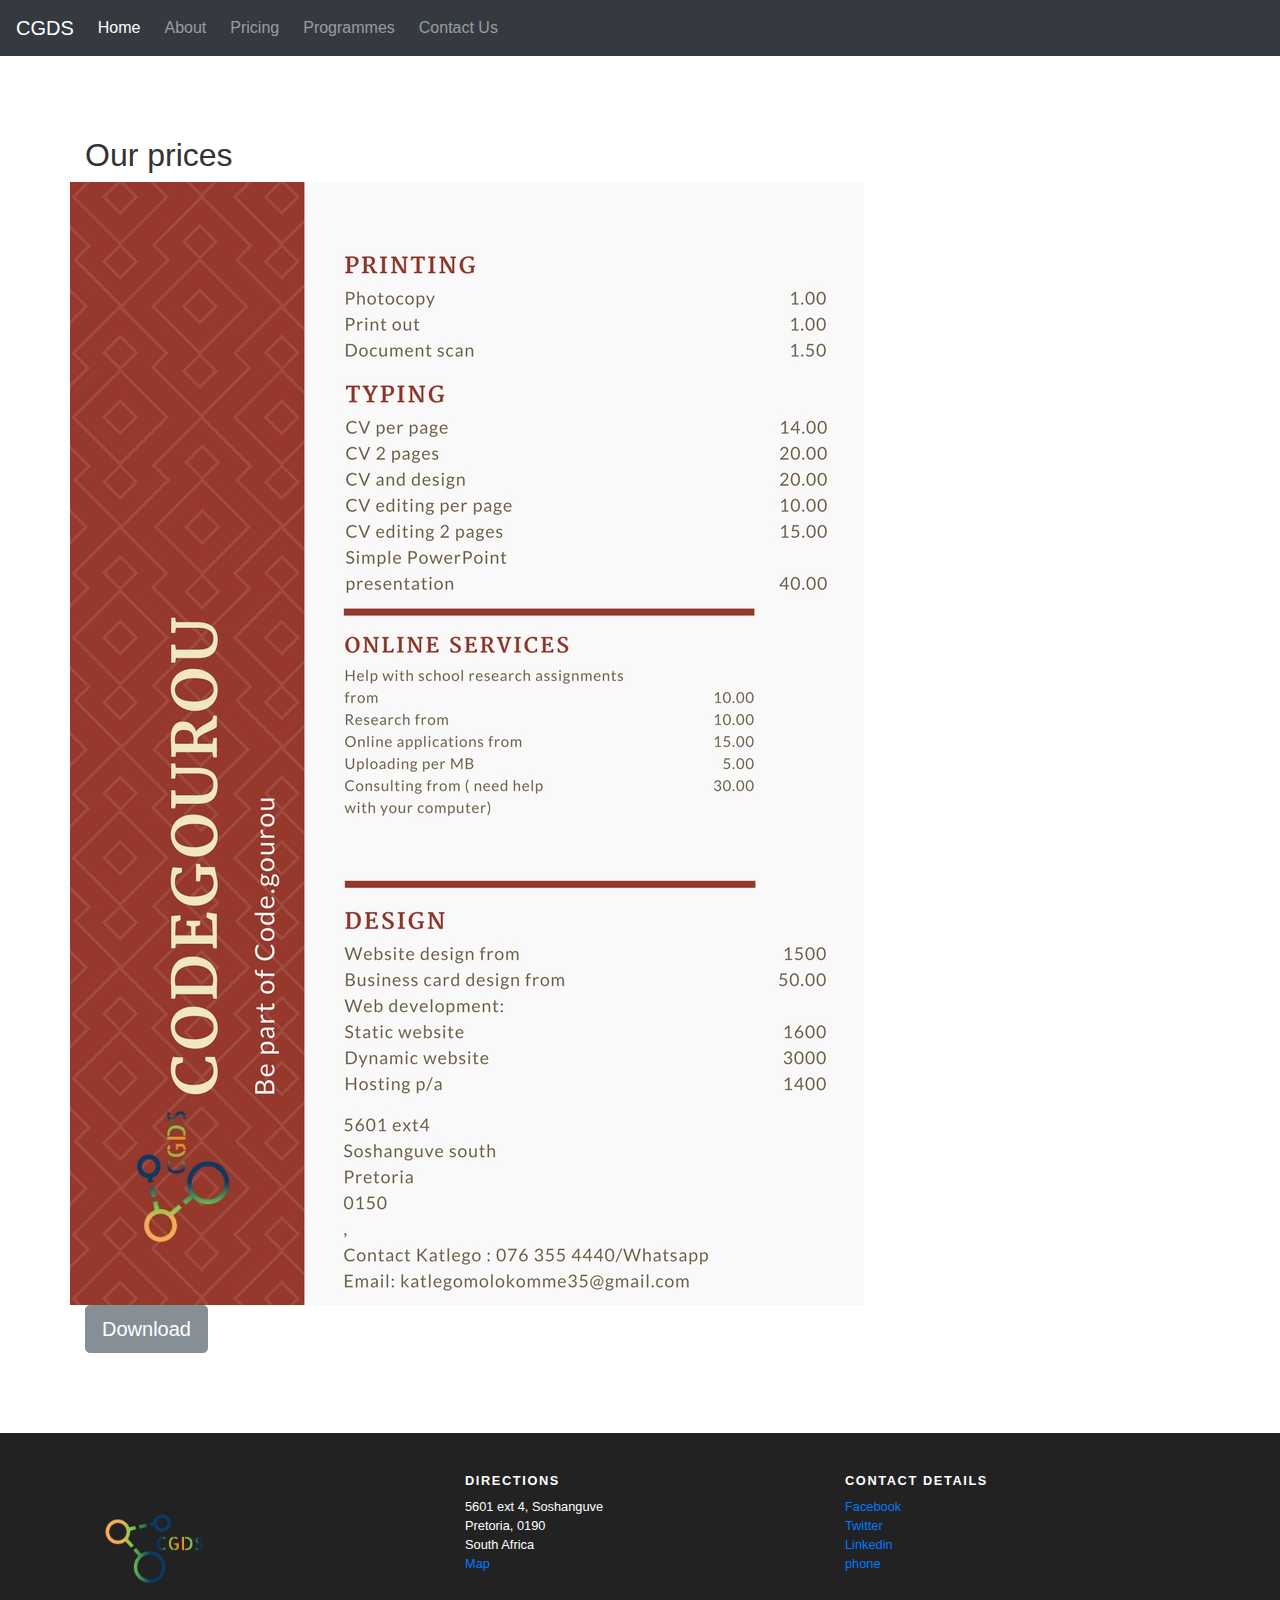
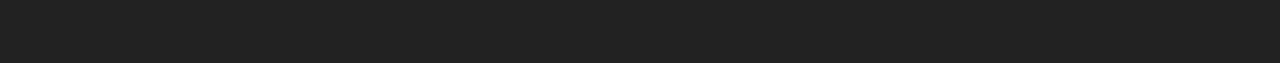
<file: CDGS/prices.html>
<!DOCTYPE html>
<html>
    <head>
        <title>codegouroudigitalservices</title>

        <link rel="stylesheet" href="assets/css/bootstrap.min.css">
        <link rel="stylesheet" href="assets/css/styles.css">

        <link rel="stylesheet" href="https://cdnjs.cloudflare.com/ajax/libs/font-awesome/4.7.0/css/font-awesome.min.css">

        <link rel="stylesheet" href="https://fonts.googleapis.com/icon?family=Material+Icons">

    </head>

    <body>
        <!--navbar starts -->
        <nav class="navbar navbar-expand-lg navbar-dark bg-dark">
            <a class="navbar-brand" href="#">CGDS</a>
            <button class="navbar-toggler" type="button" data-toggle="collapse" data-target="#navbarTogglerDemo02" aria-controls="navbarTogglerDemo02" aria-expanded="false" aria-label="Toggle navigation">
                <span class="navbar-toggler-icon"></span>
            </button>

            <div class="collapse navbar-collapse" id="navbarTogglerDemo02">
                <ul class="navbar-nav mr-auto mt-2 mt-lg-0">
                    <li class="nav-item active">
                        <a class="nav-link" href="index.html">Home <span class="sr-only">(current)</span></a>
                    </li>
                    <li class="nav-item">
                        <a class="nav-link" href="#">About</a>
                    </li>
                    <li class="nav-item">
                        <a class="nav-link" href="prices.html">Pricing</a>
                    </li>
                    <li class="nav-item">
                        <a class="nav-link" href="programmes.html">Programmes</a>
                    </li>
                    <li class="nav-item">
                        <a class="nav-link" href="Contact-us.html">Contact Us</a>
                    </li>
                </ul>
            </div>
        </nav>
        <!--navbar ends-->

        <!--what we do starts-->

        <section id="what-we-do">
            <div class="section-content">
                <div class="container">
                    <h2>Our prices</h2>
                    <div class="row">
                        <img src="assets/images/prices.jpg" id="price-list" alt="">
                    </div>
                    <button class="btn btn-secondary btn-lg" role="button">Download</button>
                </div>
            </div>
        </section>

        <!-- footer Start -->
        <footer id="footer-main">
            <div class="container">
                <div class="row">
                    <div class="col-sm-4">
                        <img src="assets/images/cgds.png" alt="" height="150px">
                    </div>
                    <div class="col-sm-4">
                        <h6>Directions</h6>
                        <p>5601 ext 4, Soshanguve<br>
                            Pretoria, 0190<br>
                            South Africa<br>
                            <a href="">Map</a>
                        </p>
                    </div>
                    <div class="col-sm-4">
                        <h6>Contact details</h6>
                        <ul class="list-unstyled">
                            <li><a href="">Facebook</a></li>
                            <li><a href="">Twitter</a></li>
                            <li><a href="">Linkedin</a></li>
                            <li> <a href="">phone</a></li>
                        </ul>
                    </div>
                </div>
            </div>
        </footer>
        <!--footer End -->


        <!-- All Javascript Plugins  -->
        <script type="text/javascript" src="assets/js/jquery.min.js"></script>
        <script type="text/javascript" src="assets/js/holder.min.js"></script>
        <script type="text/javascript" src="assets/js/bootstrap.min.css"></script>
        <script type="text/javascript" src="assets/js/popper.min.js"></script>

    </body>

</html>
</file>
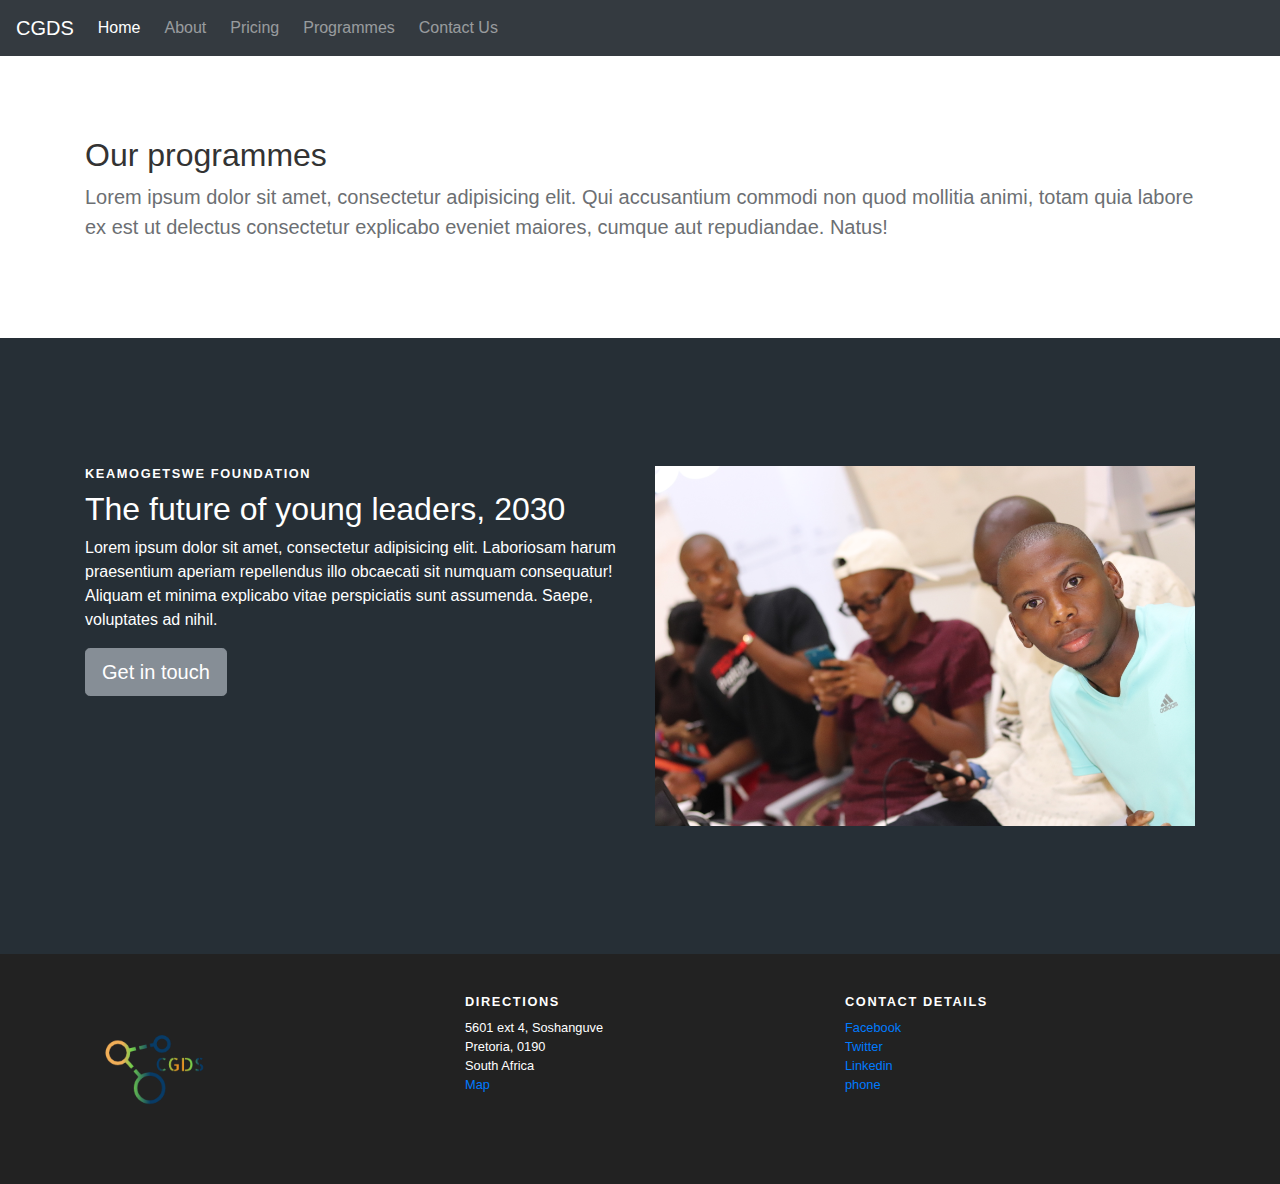
<file: CDGS/programmes.html>
<!DOCTYPE html>
<html>
    <head>
        <title>codegouroudigitalservices</title>

        <link rel="stylesheet" href="assets/css/bootstrap.min.css">
        <link rel="stylesheet" href="assets/css/styles.css">

        <link rel="stylesheet" href="https://cdnjs.cloudflare.com/ajax/libs/font-awesome/4.7.0/css/font-awesome.min.css">

        <link rel="stylesheet" href="https://fonts.googleapis.com/icon?family=Material+Icons">

    </head>

    <body>

        <!--navbar starts -->
        <nav class="navbar navbar-expand-lg navbar-dark bg-dark">
            <a class="navbar-brand" href="#">CGDS</a>
            <button class="navbar-toggler" type="button" data-toggle="collapse" data-target="#navbarTogglerDemo02" aria-controls="navbarTogglerDemo02" aria-expanded="false" aria-label="Toggle navigation">
                <span class="navbar-toggler-icon"></span>
            </button>

            <div class="collapse navbar-collapse" id="navbarTogglerDemo02">
                <ul class="navbar-nav mr-auto mt-2 mt-lg-0">
                    <li class="nav-item active">
                        <a class="nav-link" href="index.html">Home <span class="sr-only">(current)</span></a>
                    </li>
                    <li class="nav-item">
                        <a class="nav-link" href="#">About</a>
                    </li>
                    <li class="nav-item">
                        <a class="nav-link" href="prices.html">Pricing</a>
                    </li>
                    <li class="nav-item">
                        <a class="nav-link" href="programmes.html">Programmes</a>
                    </li>
                    <li class="nav-item">
                        <a class="nav-link" href="Contact-us.html">Contact Us</a>
                    </li>
                </ul>
            </div>
        </nav>
        <!--navbar ends-->

        <!--what we do starts-->

        <section id="what-we-do">
            <div class="section-content">
                <div class="container">
                    <h2>Our programmes</h2>
                    <p class="lead">Lorem ipsum dolor sit amet, consectetur adipisicing elit. Qui accusantium commodi non quod mollitia animi, totam quia labore ex est ut delectus consectetur explicabo eveniet maiores, cumque aut repudiandae. Natus!</p>

                </div>
            </div>


        </section>
        <section id="feature-two" class="feature-dark">
            <div class="container">
                <div class="row" id="feature-content">
                    <div class="col-sm-6 feature-caption">
                        <h6>Keamogetswe foundation</h6>
                        <h2>The future of young leaders, 2030</h2>
                        <p>Lorem ipsum dolor sit amet, consectetur adipisicing elit. Laboriosam harum praesentium aperiam repellendus illo obcaecati sit numquam consequatur! Aliquam et minima explicabo vitae perspiciatis sunt assumenda. Saepe, voluptates ad nihil.</p>
                        <a class="btn btn-secondary btn-lg" href="#" role="button">Get in touch</a>
                    </div>
                    <div class="col-sm-6 text-sm-center hidden-sm-down">
                        <img src="assets/images/GKhAck.jpg" alt="iphone1">
                    </div>
                </div>
            </div>
        </section>


            <!-- footer Start -->
        <footer id="footer-main">
            <div class="container">
                <div class="row">
                    <div class="col-sm-4">
                        <img src="assets/images/cgds.png" alt="" height="150px">
                    </div>
                    <div class="col-sm-4">
                        <h6>Directions</h6>
                        <p>5601 ext 4, Soshanguve<br>
                            Pretoria, 0190<br>
                            South Africa<br>
                            <a href="">Map</a>
                        </p>
                    </div>
                    <div class="col-sm-4">
                        <h6>Contact details</h6>
                        <ul class="list-unstyled">
                            <li><a href="">Facebook</a></li>
                            <li><a href="">Twitter</a></li>
                            <li><a href="">Linkedin</a></li>
                            <li> <a href="">phone</a></li>
                        </ul>
                    </div>
                </div>
            </div>
        </footer>
        <!--footer End -->

        <!-- All Javascript Plugins  -->
        <script type="text/javascript" src="assets/js/jquery.min.js"></script>
        <script type="text/javascript" src="assets/js/popper.min.js"></script>
        <script type="text/javascript" src="assets/js/bootstrap.min.css"></script>
        <script type="text/javascript" src="assets/js/holder.min.js"></script>

    </body>

</html>
</file>
<file: Start up/assets/css/startup.css>
/*
    startup
*/
html,
body{
    height: 100%;
}

body{
    -webkit-font-smoothing: antialiased;
    text-rendering: optimizeLegibility;
    color: #6c6f73;
}

h1,h2,h3,h4,h5{
    color: #333;
}

h6{
    text-transform: uppercase;
    font-weight: bold;
    font-size: 0.8rem;
    letter-spacing: 0.1rem
}

img{
    max-width: 100%;
}

.blockquote{
    font-size: 1.6rem;
    color: #333;
    padding: none;
    border: 0;

}

.blockquote-footer{
    margin: 1rem 0 0;
}

#stage{
    background: url('../images/stage.jpg') center center no-repeat;
    background-size: cover;
    color: white;
    height: 100%;
    width: 100%;
    display: flex;
    align-items: center;
}

#stage-caption{
    font-size: 1.4rem;
    font-weight: 200;
    max-width: 60rem;
    margin: 0 auto;
    text-align: center;
}

#stage-caption h1 {
    color: white;
    font-weight: bold;
    text-transform: uppercase
}

.feature-content{
  padding: 8rem 0;
  overflow: hidden;
}

.feature-content img{
  margin-bottom: -8rem;
}

.feature-dark{
  background: #262F36;
  color: white;
}

.feature-dark h2{
  color: white;
}

.feature-alt{
  background: #f0f0f0;
}

#feature-four .feature-content{
  padding: 0;
}

#feature-five img{
  margin-top: 2rem;
}
/* Media queries */

@media screen and ( min-width: 991px ) {

    #feature-content{
      display: flex;
      align-items: center;
    }

}
</file>
<file: CDGS/assets/css/styles.css>
/* styles.css */
/*
1.navbar
2.jumbotron
3.what we do
4.about
5.footer
*/
 
/* Stage */

html,
body{
    height: 100%;
}

body{
    -webkit-font-smoothing: antialiased;
    text-rendering: optimizeLegibility;
    color: #6c6f73;
}

h1,h2,h3,h4,h5{
    color: #333;
}

h6{
    text-transform: uppercase;
    font-weight: bold;
    font-size: 0.8rem;
    letter-spacing: 0.1rem
}

img{
    max-width: 100%;
}

/* stage starts*/
#stage{
    background: url('../images/computer.jpg') center center no-repeat;
    background-size: cover;
    color: white;
    height: 100%;
    width: 100%;
    display: flex;
    align-items: center;
}

#stage-caption{
    font-size: 1rem;
    font-weight: 200;
    max-width: 60rem;
    margin: 0 auto;
    text-align: center;
}

#stage-caption h1 {
    color: white;
    font-weight: bold;
    text-transform: uppercase
}


/* Stage ends */

.modal{
    position: fixed;
}

/* 1.navbar starts */
.navbar li{
    margin-right: 8px;
}



/* navbar ends */

/*2.jumbotron starts*/
.jumbotron{
    height: 500px;
    display: flex;
    align-items: center;
    color: #ffffff;
    text-shadow: 0.25px 0.25px 0.25px #000000;
    background-size: cover;
    background-image: url('../images/home.jpg');
    background-position: center;
}
/*jumbotron starts*/

/* 3.what we do starts*/
.section-content {
    padding: 5rem 0;
    align-items: center
}
/*jumbotron starts*/

/* 4.what we do starts*/
#about {
    background: url('../images/GKhAck.jpg') center center no-repeat;
    background-size: cover;
    background-position: right;
}

.about-text {
    background: rgba(0,0,0,0.8);
    color: white;
    padding: 1.875rem;
}
/*about starts*/

/* 5.footer starts*/
#footer-main {
    background: #222;
    color: white;
    font-size: 0.8rem;
    padding: 2.5rem 0;
}

#facbook{
    margin: 10px;
}
#twitter{
    margin: 10px;
}
/*footer starts*/

/* contact-section starts */
.header {
    color: #36A0FF;
    font-size: 27px;
    padding: 10px;
    padding-top: 30px;
}

.bigicon {
    font-size: 35px;
    color: #36A0FF;
}

#contact{
    margin-bottom: 60px;
    padding-left: 100px;
}
/*contact-section ends*/

/* feature content starts */


#feature-content{
  padding: 8rem 0;
  overflow: hidden;
}


.feature-dark{
  background: #262F36;
  color: white;
}

.feature-dark h2{
  color: white;
}

/* feature content ends */
</file>
<file: band-album/assets/css/album.css>
/*
BAND.CSS

Course:  Bootstrap 4 Quick Start
Author:  Brad Hussey
Website: bradhussey.ca
*/

.navbar-collapse .container-fluid {
  padding: 2rem 2.5rem;
  border-bottom: 1px solid #55595c;
}

.navbar-collapse h4 {
  color: #818a91;
}

.navbar-collapse .text-muted {
  color: #818a91;
}

.about {
  float: left;
  max-width: 30rem;
  margin-right: 3rem;
}

.jumbotron {
  padding-top: 6rem;
  padding-bottom: 6rem;
  margin-bottom: 0;
  background-color: #fff;
  background-image: url('../images/banjo.jpg');
  background-repeat: no-repeat;
  background-position: bottom center;
  background-size: cover;
}

.jumbotron-heading {
  font-weight: 300;
}

.jumbotron .container {
  max-width: 40rem;
  background: rgba(255,255,255,0.2);
  padding: 2rem;
  color: white;
}

.jumbotron p {
    color: white;
    text-shadow: 0 0 10px rgba(0,0,0,0.5);
}

.album {
  padding-top: 3rem;
  padding-bottom: 3rem;
  background-color: #f7f7f7;
}

.card {
  float: left;
  width: 33.333%;
  padding: .75rem;
  margin-bottom: 2rem;
  border: 0;
}

.card > img {
  margin-bottom: .75rem;
  max-width: 100%;
}

.card-text {
  font-size: 85%;
}

footer {
  padding-top: 3rem;
  padding-bottom: 3rem;
}

footer p {
  margin-bottom: .25rem;
}
</file>
<file: Bootstrap web/assets/css/styles.css>
/*
STYLES.CSS

Course:  Bootstrap 4 Quick Start
Author:  Brad Hussey
Website: bradhussey.ca
*/

html,
body {
    height: 100%;
}

img {
    max-width: 100%;
}

/* cover */

#cover {
    background: #222 url('../images/stars.jpg') center center no-repeat;
    background-size: cover;
    color: white;
    height: 100%;
    text-align: center;
    display: flex;
    align-items: center;
}

#cover-caption {
    width: 100%;
}

.section-content {
    padding: 5rem 0;
}

#about {
    background: url('../images/girlincar.jpg') center center no-repeat;
    background-size: cover;
}

.about-text {
    background: rgba(0,0,0,0.8);
    color: white;
    padding: 1.875rem;
}

#footer-main {
    background: #222;
    color: white;
    font-size: 0.8rem;
    padding: 2.5rem 0;
}
</file>
